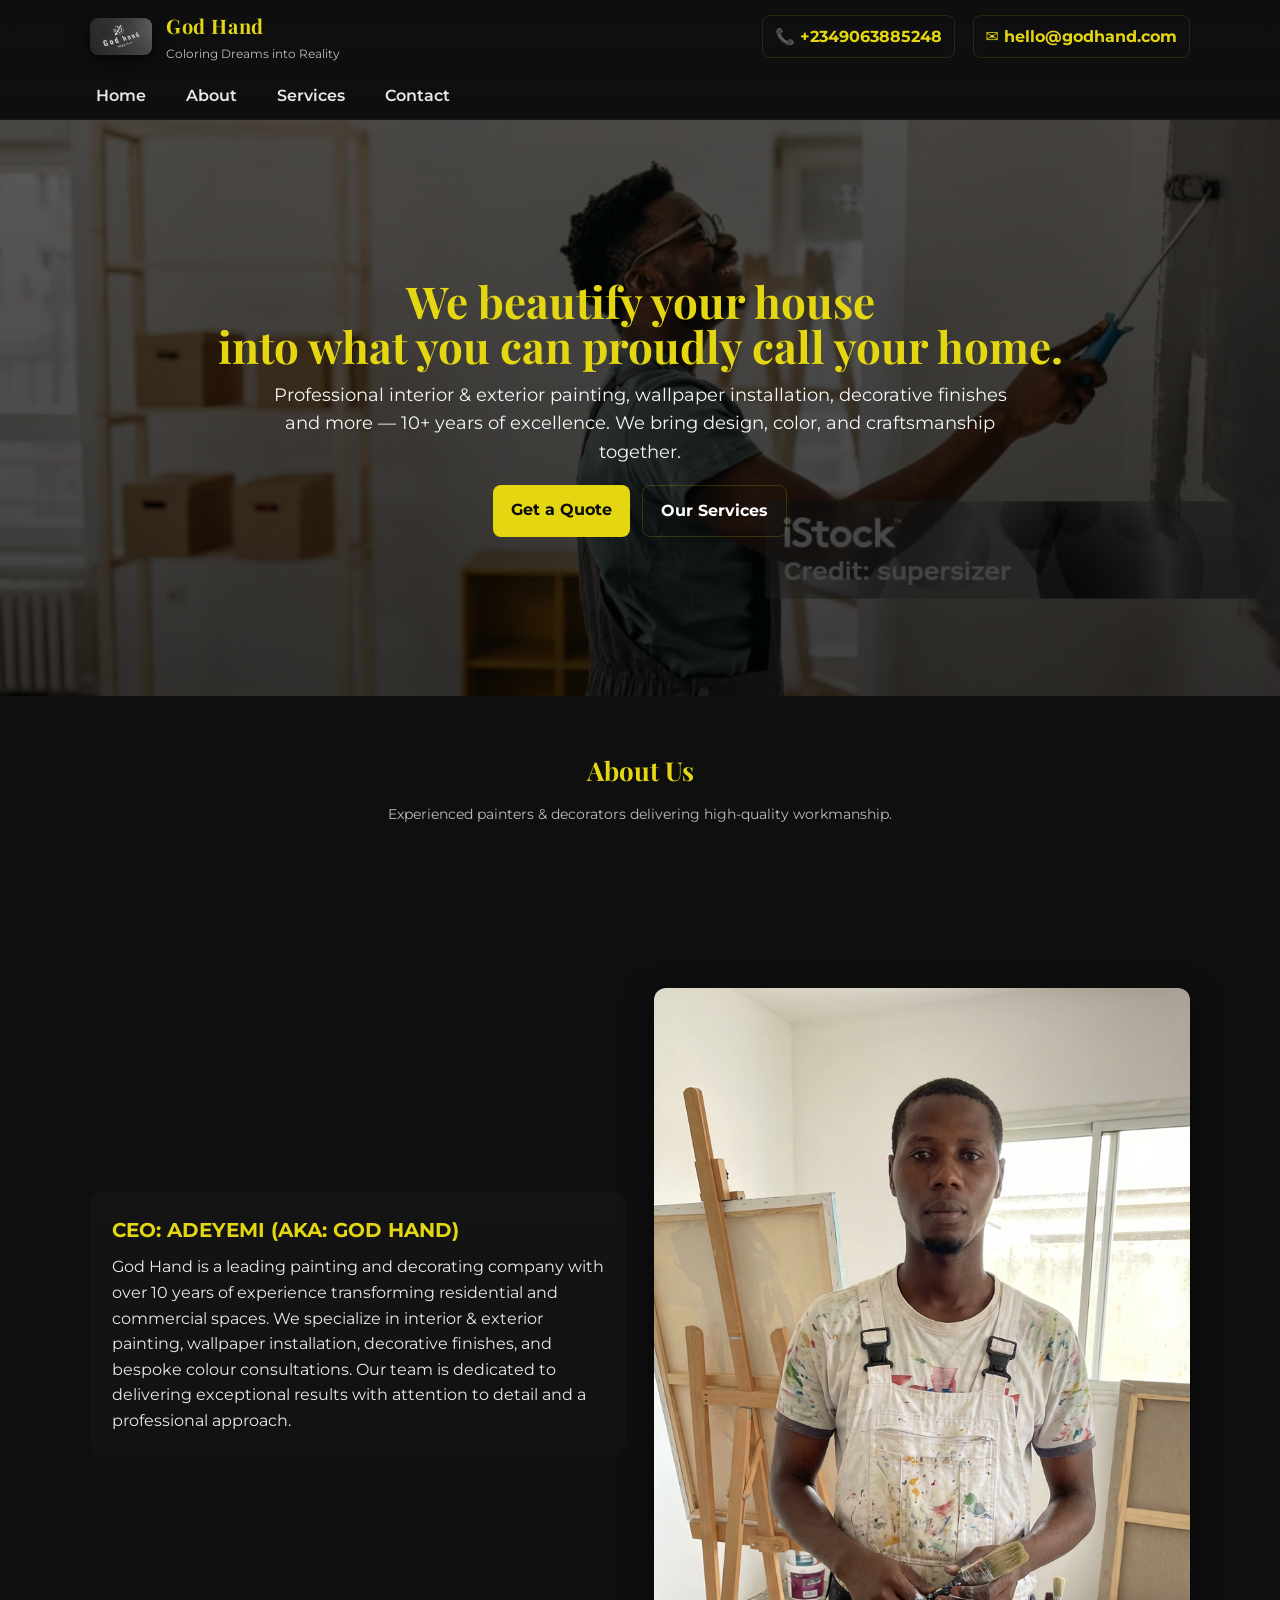
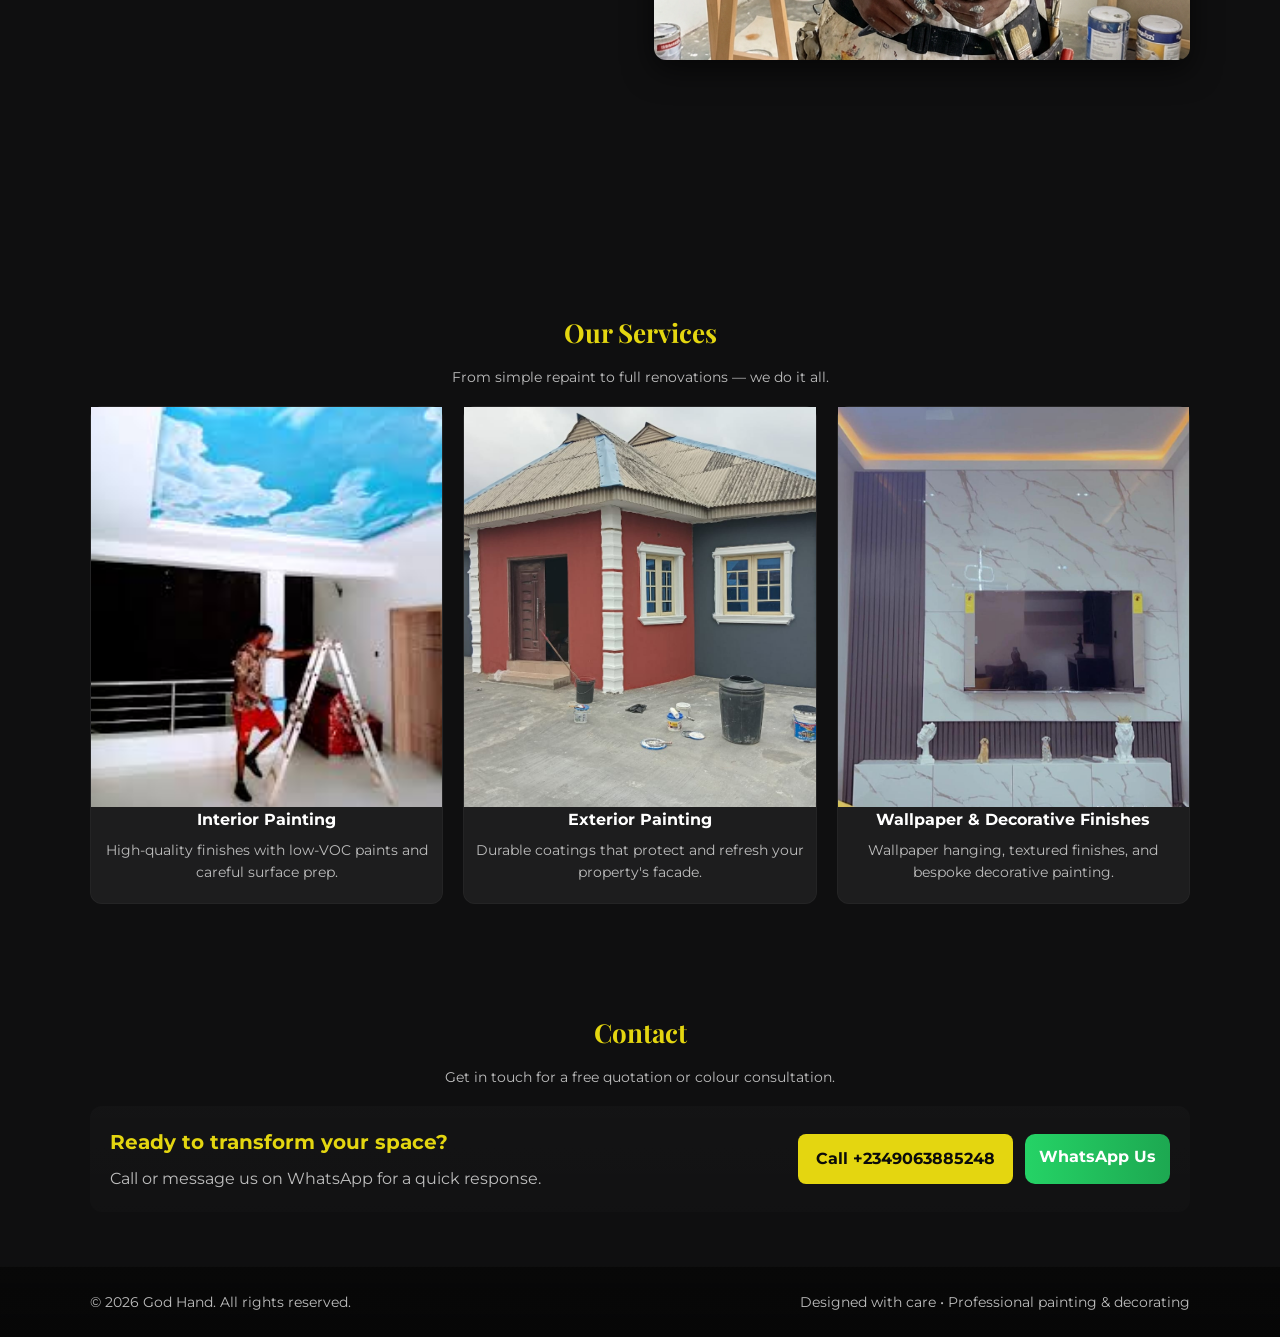
<file: index.html>
<!doctype html>
<html lang="en">
  <head>
    <meta charset="utf-8" />
    <meta name="viewport" content="width=device-width, initial-scale=1" />
    <title>God Hand — Coloring Dreams into Reality</title>
    <link rel="icon" href="images/logo.png" type="image/png" />
    <meta
      name="description"
      content="God Hand — Professional painting, wallpaper & decorative finishes. Luxury black & gold theme."
    />
    <link rel="preconnect" href="https://fonts.gstatic.com" crossorigin />
    <link
      href="https://fonts.googleapis.com/css2?family=Montserrat:wght@300;500;700;800&family=Playfair+Display:wght@400;700&display=swap"
      rel="stylesheet"
    />
    <link rel="stylesheet" href="styles.css" />
  </head>
  <body>
    <!-- HEADER WILL BE LOADED HERE AUTOMATICALLY -->
    
    <main>
      <!-- HERO -->
      <section id="home" class="hero">
        <div class="overlay" aria-hidden="true"></div>
        <div class="container hero-content">
          <h2>
            We beautify your house<br />into what you can proudly call your
            home.
          </h2>
          <p>
            Professional interior & exterior painting, wallpaper installation,
            decorative finishes and more — 10+ years of excellence. We bring
            design, color, and craftsmanship together.
          </p>
          <div class="cta-row">
            <a class="btn btn-gold" href="#contact">Get a Quote</a>
            <a class="btn btn-ghost" href="#services">Our Services</a>
          </div>
        </div>
      </section>

      <!-- ABOUT -->
      <section id="about">
        <div class="container">
          <div class="section-title center">
            <h3>About Us</h3>
            <p class="muted">
              Experienced painters & decorators delivering high-quality
              workmanship.
            </p>
          </div>

          <div class="about-grid">
            <div class="about-card">
              <h4>
                CEO: ADEYEMI (AKA:
                <span style="color: var(--gold)">GOD HAND</span>)
              </h4>
              <p>
                God Hand is a leading painting and decorating company with over
                10 years of experience transforming residential and commercial
                spaces. We specialize in interior & exterior painting, wallpaper
                installation, decorative finishes, and bespoke colour
                consultations. Our team is dedicated to delivering exceptional
                results with attention to detail and a professional approach.
              </p>
            </div>

            <div class="about-img">
              <img src="images/about.jpg" alt="painting work example" />
            </div>
          </div>
        </div>
      </section>

      <!-- SERVICES -->
      <section id="services">
        <div class="container">
          <div class="section-title center">
            <h3>Our Services</h3>
            <p class="muted">
              From simple repaint to full renovations — we do it all.
            </p>
          </div>

          <a href="interior-painting.html">
            <div class="services-grid">
            <div class="service">
               <img src="images/interior-painting.jpg" alt="Interior Painting" id="service-img">
              <h4>Interior Painting</h4>
              <p>
                High-quality finishes with low-VOC paints and careful surface
                prep.
              </p>
            </div>
          </a>

            <a href="exterior-painting.html">
              <div class="service">
              <img src="images/exterior2.jpeg" alt="exterior Painting" id="service-img">
              <h4>Exterior Painting</h4>
              <p>
                Durable coatings that protect and refresh your property's
                facade.
              </p>
            </div>
            </a>

            <a href="wallpaper-decorations.html">
              <div class="service">
             <img src="images/h-design3.jpeg" alt="Wallpaper & Decorative Finishes" id="service-img">
              <h4>Wallpaper & Decorative Finishes</h4>
              <p>
                Wallpaper hanging, textured finishes, and bespoke decorative
                painting.
              </p>
            </div>
            </a>
          </div>
        </div>
      </section>

      <!-- CONTACT -->
      <section id="contact">
        <div class="container">
          <div class="section-title center">
            <h3>Contact</h3>
            <p class="muted">
              Get in touch for a free quotation or colour consultation.
            </p>
          </div>

          <div class="contact-card">
            <div class="contact-left">
              <h4>Ready to transform your space?</h4>
              <p class="muted">
                Call or message us on WhatsApp for a quick response.
              </p>
            </div>

            <div class="contact-actions">
              <a class="btn btn-gold" href="tel:+2349063885248"
                >Call +2349063885248</a
              >
              <a
                class="whatsapp"
                href="https://wa.me/2349063885248"
                target="_blank"
                rel="noopener"
                >WhatsApp Us</a
              >
            </div>
          </div>
        </div>
      </section>
    </main>
    
    <!-- FOOTER WILL BE LOADED HERE AUTOMATICALLY -->
    
    <!-- LOAD OUR COMPONENT SCRIPT -->
    <script src="load-components.js"></script>
  </body>
</html>
</file>
<file: styles.css>
/* ====== Global ====== */
:root {
  --gold: #e4d610;
  --gold-2: #ffdd57;
  --dark: #0e0e10;
  --muted: #bdbdbd;
  --glass: rgba(255, 255, 255, 0.06);
  --max-width: 1100px;
}
* {
  box-sizing: border-box;
  margin: 0;
  padding: 0;
}
html {
  scroll-behavior: smooth;
}
body {
  font-family:
    Montserrat,
    system-ui,
    Segoe UI,
    Roboto,
    Arial,
    sans-serif;
  background: #0f0f10;
  color: #efefef;
  line-height: 1.6;
  -webkit-font-smoothing: antialiased;
}
img {
  max-width: 100%;
  display: block;
}
a {
  color: inherit;
  text-decoration: none;
}
.container {
  width: 94%;
  max-width: var(--max-width);
  margin: 0 auto;
}

/* ===== Header / nav ===== */
header {
  position: relative;
}
.header-top {
  position: sticky;
  top: 0;
  z-index: 1200;
  background: linear-gradient(
    180deg,
    rgba(15, 15, 16, 0.9),
    rgba(15, 15, 16, 0.75)
  );
  backdrop-filter: blur(6px);
  border-bottom: 1px solid rgba(255, 255, 255, 0.03);
}
.top-row {
  display: flex;
  align-items: center;
  gap: 16px;
  padding: 10px 0;
}
.brand {
  display: flex;
  align-items: center;
  gap: 14px;
}
#logo {
  width: 62px;
  height: auto;
  border-radius: 8px;
  box-shadow: 0 6px 18px rgba(0, 0, 0, 0.6);
}
.brand h1 {
  font-family: "Playfair Display", serif;
  color: var(--gold);
  font-size: 20px;
  letter-spacing: 0.6px;
}
.brand p {
  font-size: 12px;
  color: var(--muted);
  margin-top: 2px;
}

.contact {
  margin-left: auto;
  display: flex;
  align-items: center;
  gap: 18px;
}
.contact a {
  display: inline-flex;
  align-items: center;
  gap: 8px;
  padding: 8px 12px;
  border-radius: 8px;
  background: transparent;
  color: var(--gold);
  font-weight: 700;
  border: 1px solid rgba(228, 214, 16, 0.12);
}
.contact a:hover {
  background: rgba(228, 214, 16, 0.06);
}

nav.main-nav {
  display: flex;
  align-items: center;
  justify-content: center;
  padding: 10px 0;
}
nav.main-nav ul {
  list-style: none;
  display: flex;
  gap: 28px;
}
nav.main-nav a {
  color: #e8e8e8;
  font-weight: 600;
  padding: 8px 6px;
  border-radius: 6px;
}
nav.main-nav a:hover {
  color: var(--gold);
}

/* mobile */
.menu-toggle {
  display: none;
  background: transparent;
  border: 0;
  color: var(--gold);
  font-size: 22px;
}

/* ===== Hero ===== */
.hero {
  min-height: 64vh;
  display: grid;
  place-items: center;
  padding: 56px 0;
  position: relative;
  background-image:
    linear-gradient(rgba(5, 5, 5, 0.45), rgba(5, 5, 5, 0.45)),
    url("images/housepainter.jpg");
  background-size: cover;
  background-position: center;
}
.hero .overlay {
  position: absolute;
  inset: 0;
  background: linear-gradient(
    180deg,
    rgba(0, 0, 0, 0.35),
    rgba(0, 0, 0, 0.55)
  );
}
.hero-content {
  position: relative;
  z-index: 3;
  color: var(--gold);
  text-align: center;
  padding: 30px;
}
.hero-content h2 {
  font-family: "Playfair Display", serif;
  font-size: 44px;
  line-height: 1.02;
  margin-bottom: 12px;
}
.hero-content p {
  color: #f6f6f6;
  max-width: 760px;
  margin: 0 auto 18px;
  font-size: 18px;
}
.cta-row {
  display: flex;
  gap: 12px;
  justify-content: center;
  margin-top: 18px;
}
.btn {
  padding: 12px 18px;
  border-radius: 8px;
  font-weight: 700;
  cursor: pointer;
}
.btn-gold {
  background: var(--gold);
  color: #0b0b0b;
}
.btn-ghost {
  background: transparent;
  border: 1px solid rgba(228, 214, 16, 0.18);
  color: #fff;
}

/* ===== Sections ===== */
section {
  padding: 54px 0;
}
.section-title {
  display: flex;
  align-items: center;
  gap: 12px;
  flex-direction: column;
  margin-bottom: 18px;
}
.section-title h3 {
  color: var(--gold);
  font-family: "Playfair Display";
  font-size: 26px;
}
.section-title p {
  color: var(--muted);
  font-size: 14px;
}

/* About */
.about-grid {
  display: grid;
  grid-template-columns: 1fr 1fr;
  gap: 28px;
  align-items: center;
}
.about-card {
  background: linear-gradient(
    180deg,
    rgba(255, 255, 255, 0.02),
    rgba(255, 255, 255, 0.01)
  );
  padding: 22px;
  border-radius: 12px;
}
.about-card h4 {
  color: var(--gold);
  font-size: 20px;
  margin-bottom: 8px;
}
.about-card p {
  color: #e9e9e9;
}
.about-img {
  border-radius: 12px;
  overflow: hidden;
  box-shadow: 0 10px 30px rgba(0, 0, 0, 0.6);
  max-height:70%;
}

/* Services */
.services-grid {
  display: grid;
  grid-template-columns: repeat(3, 1fr);
  gap: 20px;
  align-items: stretch;
}
.service {
  background: var(--glass);
  padding:  0 0 20px;
  border-radius: 12px;
  text-align: center;
  border: 1px solid rgba(255, 255, 255, 0.03);
}
 
.service h4 {
  margin-bottom: 6px;
  color: #fff;
}
.service p {
  color: var(--muted);
  font-size: 14px;
}

/* Contact */
.contact-card {
  display: flex;
  gap: 20px;
  align-items: center;
  justify-content: space-between;
  background: linear-gradient(
    180deg,
    rgba(255, 255, 255, 0.02),
    rgba(255, 255, 255, 0.01)
  );
  padding: 20px;
  border-radius: 12px;
}
.contact-left h4 {
  color: var(--gold);
  font-size: 20px;
  margin-bottom: 8px;
}
.contact-left p {
  color: var(--muted);
}
.contact-actions {
  display: flex;
  gap: 12px;
}
.whatsapp {
  background: linear-gradient(90deg, #25d366, #1da851);
  color: #fff;
  padding: 10px 14px;
  border-radius: 10px;
  font-weight: 700;
}

/* Footer */
footer {
  padding: 24px 0;
  background: linear-gradient(
    180deg,
    rgba(6, 6, 6, 0.8),
    rgba(6, 6, 6, 0.95)
  );
  border-top: 1px solid rgba(255, 255, 255, 0.03);
}
footer .foot-inner {
  display: flex;
  justify-content: space-between;
  align-items: center;
  gap: 12px;
}
footer p {
  color: var(--muted);
  font-size: 14px;
}

/* ===== Responsive ===== */
@media (max-width: 900px) {
  .about-grid {
    grid-template-columns: 1fr;
  }
  .services-grid {
    grid-template-columns: repeat(2, 1fr);
  }
  nav.main-nav {
    display: none;
  }
  .menu-toggle {
    display: inline-flex;
  }
}
@media (max-width: 600px) {
  .hero-content h2 {
    font-size: 28px;
  }
  .services-grid {
    grid-template-columns: 1fr;
  }
  .top-row {
    gap: 8px;
  }
  .brand h1 {
    font-size: 18px;
  }
  .contact {
    display: none;
  }
}

/* Mobile slide nav */
.mobile-nav {
  position: fixed;
  inset: 0;
  background: linear-gradient(
    180deg,
    rgba(2, 2, 2, 0.95),
    rgba(12, 12, 12, 0.98)
  );
  transform: translateY(-120%);
  transition: transform 0.32s cubic-bezier(0.2, 0.9, 0.3, 1);
  z-index: 1500;
  padding: 56px 20px;
}
.mobile-nav.open {
  transform: translateY(0);
}
.mobile-nav ul {
  list-style: none;
  display: flex;
  flex-direction: column;
  gap: 18px;
}
.mobile-nav a {
  font-size: 22px;
  color: #fff;
}

/* tiny helpers */
.muted {
  color: var(--muted);
}
.center {
  text-align: center;
}

#service-img {
  height:400px;
  width: 100%;
  object-fit: cover;
}

.container-section {
  padding-top: 36px;
  padding-bottom: 36px;
  text-align: center;
} 

#services-intro1 {
  background-image:
    linear-gradient(rgba(5, 5, 5, 0.45), rgba(5, 5, 5, 0.45)),
    url("images/int-backgroundpics.png");
  background-size: cover;
  background-position: center;
  background-repeat: no-repeat;
  color: #fff;
  padding: 60px 20px;
}
#services-intro2 {
  background-image:
    linear-gradient(rgba(5, 5, 5, 0.45), rgba(5, 5, 5, 0.45)),
    url("images/ext-background.jpg");
  background-size: cover;
  background-position: center;
  background-repeat: no-repeat;
  color: #fff;
  padding: 60px 20px;
}
#services-intro3 {
  background-image:
    linear-gradient(rgba(5, 5, 5, 0.45), rgba(5, 5, 5, 0.45)),
    url("images/design-wallpaper-backgroung.jpg");
  background-size: cover;
  background-position: center;
  background-repeat: no-repeat;
  color: #fff;
  padding: 60px 20px;
}

#serve {
  background: var(--glass);
  padding: 20px;
  border-radius: 12px;
  border: 1px solid rgba(255, 255, 255, 0.03);
  margin: 40px auto 20px;
  width: fit-content;
}
</file>
